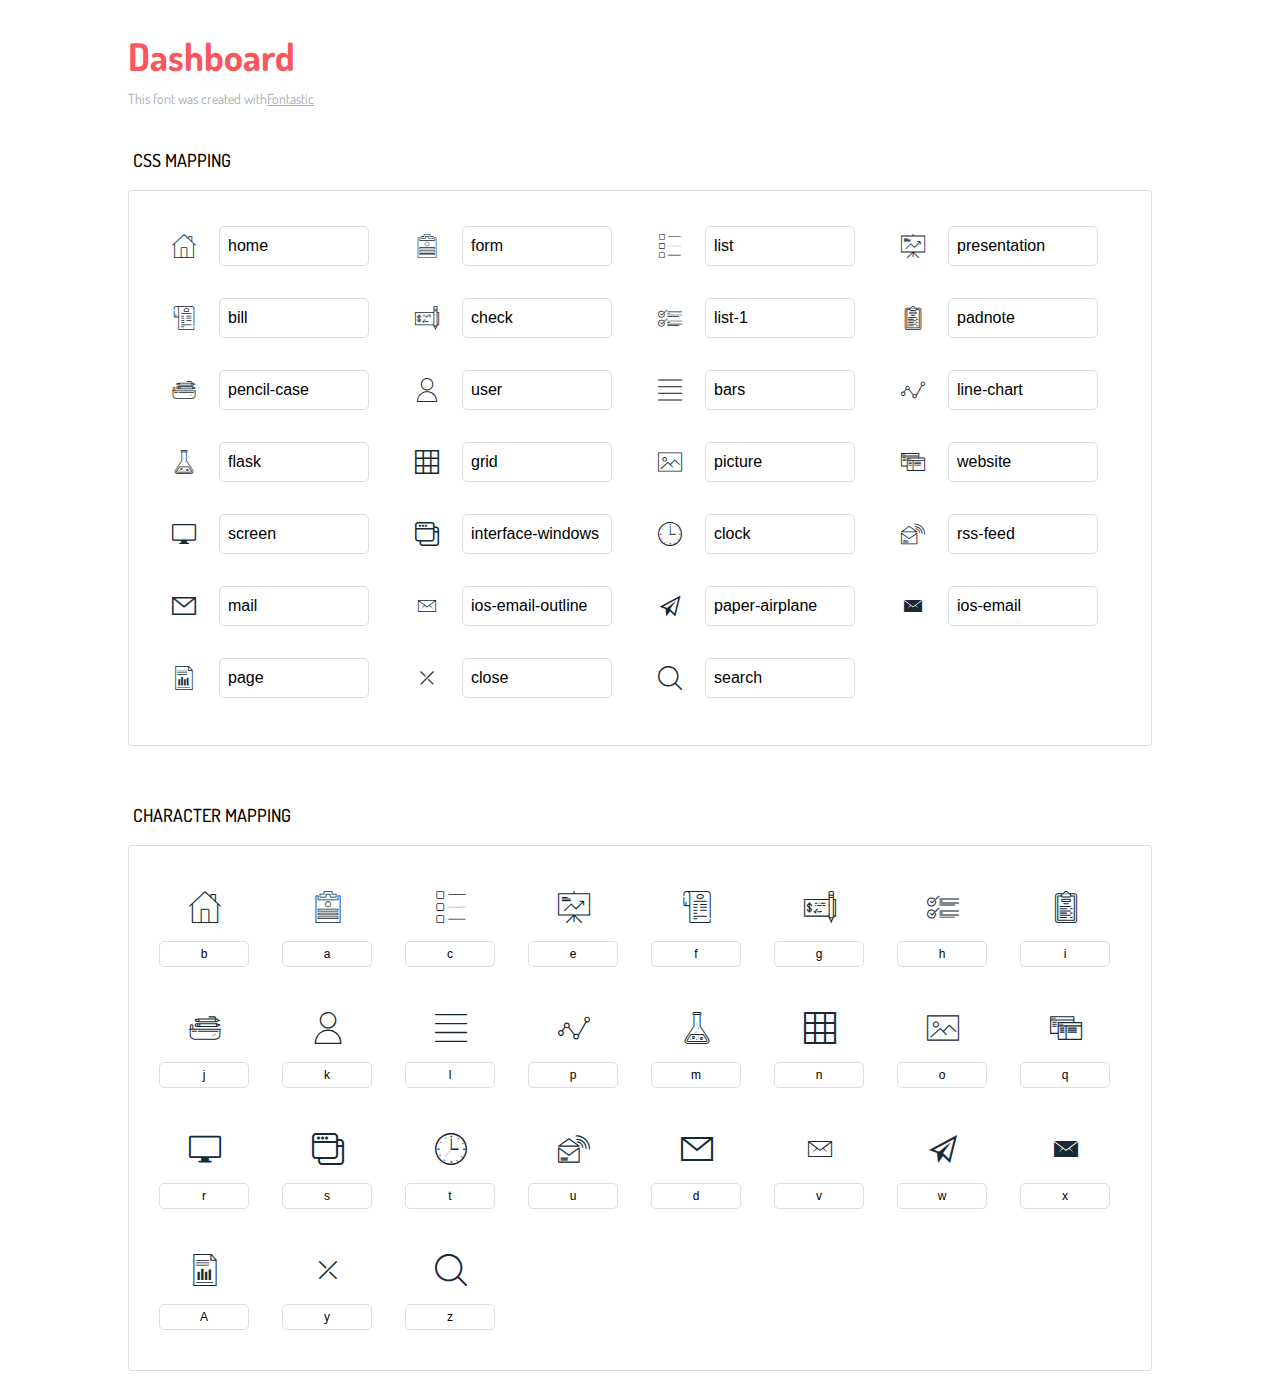
<file: web/icons-reference/icons-reference.html>
<!DOCTYPE html>
<html lang="en">
  <head>
    <meta charset="utf-8">
    <meta http-equiv="X-UA-Compatible" content="IE=edge,chrome=1">
    <meta name="viewport" content="width=device-width,initial-scale=1">
    <title>Font Reference - Dashboard</title>
    <link href="http://fonts.googleapis.com/css?family=Dosis:400,500,700" rel="stylesheet" type="text/css">
    <link rel="stylesheet" href="styles.css">
    <style type="text/css">html,body,div,span,applet,object,iframe,h1,h2,h3,h4,h5,h6,p,blockquote,pre,a,abbr,acronym,address,big,cite,code,del,dfn,em,img,ins,kbd,q,s,samp,small,strike,strong,sub,sup,tt,var,dl,dt,dd,ol,ul,li,fieldset,form,label,legend,table,caption,tbody,tfoot,thead,tr,th,td{margin:0;padding:0;border:0;outline:0;font-weight:inherit;font-style:inherit;font-family:inherit;font-size:100%;vertical-align:baseline}body{line-height:1;color:#000;background:#fff}ol,ul{list-style:none}table{border-collapse:separate;border-spacing:0;vertical-align:middle}caption,th,td{text-align:left;font-weight:normal;vertical-align:middle}a img{border:none}*{-webkit-box-sizing:border-box;-moz-box-sizing:border-box;box-sizing:border-box}body{font-family:'Dosis','Tahoma',sans-serif}.container{margin:15px auto;width:80%}h1{margin:40px 0 20px;font-weight:700;font-size:38px;line-height:32px;color:#fb565e}h2{font-size:18px;padding:0 0 21px 5px;margin:45px 0 0 0;text-transform:uppercase;font-weight:500}.small{font-size:14px;color:#a5adb4;}.small a{color:#a5adb4;}.small a:hover{color:#fb565e}.glyphs.character-mapping{margin:0 0 20px 0;padding:20px 0 20px 30px;color:rgba(0,0,0,0.5);border:1px solid #d8e0e5;-webkit-border-radius:3px;border-radius:3px;}.glyphs.character-mapping li{margin:0 30px 20px 0;display:inline-block;width:90px}.glyphs.character-mapping .icon{margin:10px 0 10px 15px;padding:15px;position:relative;width:55px;height:55px;color:#162a36 !important;overflow:hidden;-webkit-border-radius:3px;border-radius:3px;font-size:32px;}.glyphs.character-mapping .icon svg{fill:#000}.glyphs.character-mapping input{margin:0;padding:5px 0;line-height:12px;font-size:12px;display:block;width:100%;border:1px solid #d8e0e5;-webkit-border-radius:5px;border-radius:5px;text-align:center;outline:0;}.glyphs.character-mapping input:focus{border:1px solid #fbde4a;-webkit-box-shadow:inset 0 0 3px #fbde4a;box-shadow:inset 0 0 3px #fbde4a}.glyphs.character-mapping input:hover{-webkit-box-shadow:inset 0 0 3px #fbde4a;box-shadow:inset 0 0 3px #fbde4a}.glyphs.css-mapping{margin:0 0 60px 0;padding:30px 0 20px 30px;color:rgba(0,0,0,0.5);border:1px solid #d8e0e5;-webkit-border-radius:3px;border-radius:3px;}.glyphs.css-mapping li{margin:0 30px 20px 0;padding:0;display:inline-block;overflow:hidden}.glyphs.css-mapping .icon{margin:0;margin-right:10px;padding:13px;height:50px;width:50px;color:#162a36 !important;overflow:hidden;float:left;font-size:24px}.glyphs.css-mapping input{margin:0;margin-top:5px;padding:8px;line-height:16px;font-size:16px;display:block;width:150px;height:40px;border:1px solid #d8e0e5;-webkit-border-radius:5px;border-radius:5px;background:#fff;outline:0;float:right;}.glyphs.css-mapping input:focus{border:1px solid #fbde4a;-webkit-box-shadow:inset 0 0 3px #fbde4a;box-shadow:inset 0 0 3px #fbde4a}.glyphs.css-mapping input:hover{-webkit-box-shadow:inset 0 0 3px #fbde4a;box-shadow:inset 0 0 3px #fbde4a}</style>
  </head>
  <body>
    <div class="container">
      <h1>Dashboard</h1>
      <p class="small">This font was created with<a href="http://fontastic.me/">Fontastic</a></p>
      <h2>CSS mapping</h2>
      <ul class="glyphs css-mapping">
        <li>
          <div class="icon icon-home"></div>
          <input type="text" readonly="readonly" value="home">
        </li>
        <li>
          <div class="icon icon-form"></div>
          <input type="text" readonly="readonly" value="form">
        </li>
        <li>
          <div class="icon icon-list"></div>
          <input type="text" readonly="readonly" value="list">
        </li>
        <li>
          <div class="icon icon-presentation"></div>
          <input type="text" readonly="readonly" value="presentation">
        </li>
        <li>
          <div class="icon icon-bill"></div>
          <input type="text" readonly="readonly" value="bill">
        </li>
        <li>
          <div class="icon icon-check"></div>
          <input type="text" readonly="readonly" value="check">
        </li>
        <li>
          <div class="icon icon-list-1"></div>
          <input type="text" readonly="readonly" value="list-1">
        </li>
        <li>
          <div class="icon icon-padnote"></div>
          <input type="text" readonly="readonly" value="padnote">
        </li>
        <li>
          <div class="icon icon-pencil-case"></div>
          <input type="text" readonly="readonly" value="pencil-case">
        </li>
        <li>
          <div class="icon icon-user"></div>
          <input type="text" readonly="readonly" value="user">
        </li>
        <li>
          <div class="icon icon-bars"></div>
          <input type="text" readonly="readonly" value="bars">
        </li>
        <li>
          <div class="icon icon-line-chart"></div>
          <input type="text" readonly="readonly" value="line-chart">
        </li>
        <li>
          <div class="icon icon-flask"></div>
          <input type="text" readonly="readonly" value="flask">
        </li>
        <li>
          <div class="icon icon-grid"></div>
          <input type="text" readonly="readonly" value="grid">
        </li>
        <li>
          <div class="icon icon-picture"></div>
          <input type="text" readonly="readonly" value="picture">
        </li>
        <li>
          <div class="icon icon-website"></div>
          <input type="text" readonly="readonly" value="website">
        </li>
        <li>
          <div class="icon icon-screen"></div>
          <input type="text" readonly="readonly" value="screen">
        </li>
        <li>
          <div class="icon icon-interface-windows"></div>
          <input type="text" readonly="readonly" value="interface-windows">
        </li>
        <li>
          <div class="icon icon-clock"></div>
          <input type="text" readonly="readonly" value="clock">
        </li>
        <li>
          <div class="icon icon-rss-feed"></div>
          <input type="text" readonly="readonly" value="rss-feed">
        </li>
        <li>
          <div class="icon icon-mail"></div>
          <input type="text" readonly="readonly" value="mail">
        </li>
        <li>
          <div class="icon icon-ios-email-outline"></div>
          <input type="text" readonly="readonly" value="ios-email-outline">
        </li>
        <li>
          <div class="icon icon-paper-airplane"></div>
          <input type="text" readonly="readonly" value="paper-airplane">
        </li>
        <li>
          <div class="icon icon-ios-email"></div>
          <input type="text" readonly="readonly" value="ios-email">
        </li>
        <li>
          <div class="icon icon-page"></div>
          <input type="text" readonly="readonly" value="page">
        </li>
        <li>
          <div class="icon icon-close"></div>
          <input type="text" readonly="readonly" value="close">
        </li>
        <li>
          <div class="icon icon-search"></div>
          <input type="text" readonly="readonly" value="search">
        </li>
      </ul>
      <h2>Character mapping</h2>
      <ul class="glyphs character-mapping">
        <li>
          <div data-icon="b" class="icon"></div>
          <input type="text" readonly="readonly" value="b">
        </li>
        <li>
          <div data-icon="a" class="icon"></div>
          <input type="text" readonly="readonly" value="a">
        </li>
        <li>
          <div data-icon="c" class="icon"></div>
          <input type="text" readonly="readonly" value="c">
        </li>
        <li>
          <div data-icon="e" class="icon"></div>
          <input type="text" readonly="readonly" value="e">
        </li>
        <li>
          <div data-icon="f" class="icon"></div>
          <input type="text" readonly="readonly" value="f">
        </li>
        <li>
          <div data-icon="g" class="icon"></div>
          <input type="text" readonly="readonly" value="g">
        </li>
        <li>
          <div data-icon="h" class="icon"></div>
          <input type="text" readonly="readonly" value="h">
        </li>
        <li>
          <div data-icon="i" class="icon"></div>
          <input type="text" readonly="readonly" value="i">
        </li>
        <li>
          <div data-icon="j" class="icon"></div>
          <input type="text" readonly="readonly" value="j">
        </li>
        <li>
          <div data-icon="k" class="icon"></div>
          <input type="text" readonly="readonly" value="k">
        </li>
        <li>
          <div data-icon="l" class="icon"></div>
          <input type="text" readonly="readonly" value="l">
        </li>
        <li>
          <div data-icon="p" class="icon"></div>
          <input type="text" readonly="readonly" value="p">
        </li>
        <li>
          <div data-icon="m" class="icon"></div>
          <input type="text" readonly="readonly" value="m">
        </li>
        <li>
          <div data-icon="n" class="icon"></div>
          <input type="text" readonly="readonly" value="n">
        </li>
        <li>
          <div data-icon="o" class="icon"></div>
          <input type="text" readonly="readonly" value="o">
        </li>
        <li>
          <div data-icon="q" class="icon"></div>
          <input type="text" readonly="readonly" value="q">
        </li>
        <li>
          <div data-icon="r" class="icon"></div>
          <input type="text" readonly="readonly" value="r">
        </li>
        <li>
          <div data-icon="s" class="icon"></div>
          <input type="text" readonly="readonly" value="s">
        </li>
        <li>
          <div data-icon="t" class="icon"></div>
          <input type="text" readonly="readonly" value="t">
        </li>
        <li>
          <div data-icon="u" class="icon"></div>
          <input type="text" readonly="readonly" value="u">
        </li>
        <li>
          <div data-icon="d" class="icon"></div>
          <input type="text" readonly="readonly" value="d">
        </li>
        <li>
          <div data-icon="v" class="icon"></div>
          <input type="text" readonly="readonly" value="v">
        </li>
        <li>
          <div data-icon="w" class="icon"></div>
          <input type="text" readonly="readonly" value="w">
        </li>
        <li>
          <div data-icon="x" class="icon"></div>
          <input type="text" readonly="readonly" value="x">
        </li>
        <li>
          <div data-icon="A" class="icon"></div>
          <input type="text" readonly="readonly" value="A">
        </li>
        <li>
          <div data-icon="y" class="icon"></div>
          <input type="text" readonly="readonly" value="y">
        </li>
        <li>
          <div data-icon="z" class="icon"></div>
          <input type="text" readonly="readonly" value="z">
        </li>
      </ul>
    </div>
    <script>(function() {
  var glyphs, i, len, ref;

  ref = document.getElementsByClassName('glyphs');
  for (i = 0, len = ref.length; i < len; i++) {
    glyphs = ref[i];
    glyphs.addEventListener('click', function(event) {
      if (event.target.tagName === 'INPUT') {
        return event.target.select();
      }
    });
  }

}).call(this);

    </script>
  </body>
</html>
</file>
<file: web/icons-reference/styles.css>
@charset "UTF-8";

@font-face {
  font-family: "dashboard";
  src:url("fonts/dashboard.eot");
  src:url("fonts/dashboard.eot?#iefix") format("embedded-opentype"),
    url("fonts/dashboard.woff") format("woff"),
    url("fonts/dashboard.ttf") format("truetype"),
    url("fonts/dashboard.svg#dashboard") format("svg");
  font-weight: normal;
  font-style: normal;

}

[data-icon]:before {
  font-family: "dashboard" !important;
  content: attr(data-icon);
  font-style: normal !important;
  font-weight: normal !important;
  font-variant: normal !important;
  text-transform: none !important;
  speak: none;
  line-height: 1;
  -webkit-font-smoothing: antialiased;
  -moz-osx-font-smoothing: grayscale;
}

[class^="icon-"]:before,
[class*=" icon-"]:before {
  font-family: "dashboard" !important;
  font-style: normal !important;
  font-weight: normal !important;
  font-variant: normal !important;
  text-transform: none !important;
  speak: none;
  line-height: 1;
  -webkit-font-smoothing: antialiased;
  -moz-osx-font-smoothing: grayscale;
}

.icon-home:before {
  content: "\62";
}
.icon-form:before {
  content: "\61";
}
.icon-list:before {
  content: "\63";
}
.icon-presentation:before {
  content: "\65";
}
.icon-bill:before {
  content: "\66";
}
.icon-check:before {
  content: "\67";
}
.icon-list-1:before {
  content: "\68";
}
.icon-padnote:before {
  content: "\69";
}
.icon-pencil-case:before {
  content: "\6a";
}
.icon-user:before {
  content: "\6b";
}
.icon-bars:before {
  content: "\6c";
}
.icon-line-chart:before {
  content: "\70";
}
.icon-flask:before {
  content: "\6d";
}
.icon-grid:before {
  content: "\6e";
}
.icon-picture:before {
  content: "\6f";
}
.icon-website:before {
  content: "\71";
}
.icon-screen:before {
  content: "\72";
}
.icon-interface-windows:before {
  content: "\73";
}
.icon-clock:before {
  content: "\74";
}
.icon-rss-feed:before {
  content: "\75";
}
.icon-mail:before {
  content: "\64";
}
.icon-ios-email-outline:before {
  content: "\76";
}
.icon-paper-airplane:before {
  content: "\77";
}
.icon-ios-email:before {
  content: "\78";
}
.icon-page:before {
  content: "\41";
}
.icon-close:before {
  content: "\79";
}
.icon-search:before {
  content: "\7a";
}
</file>
